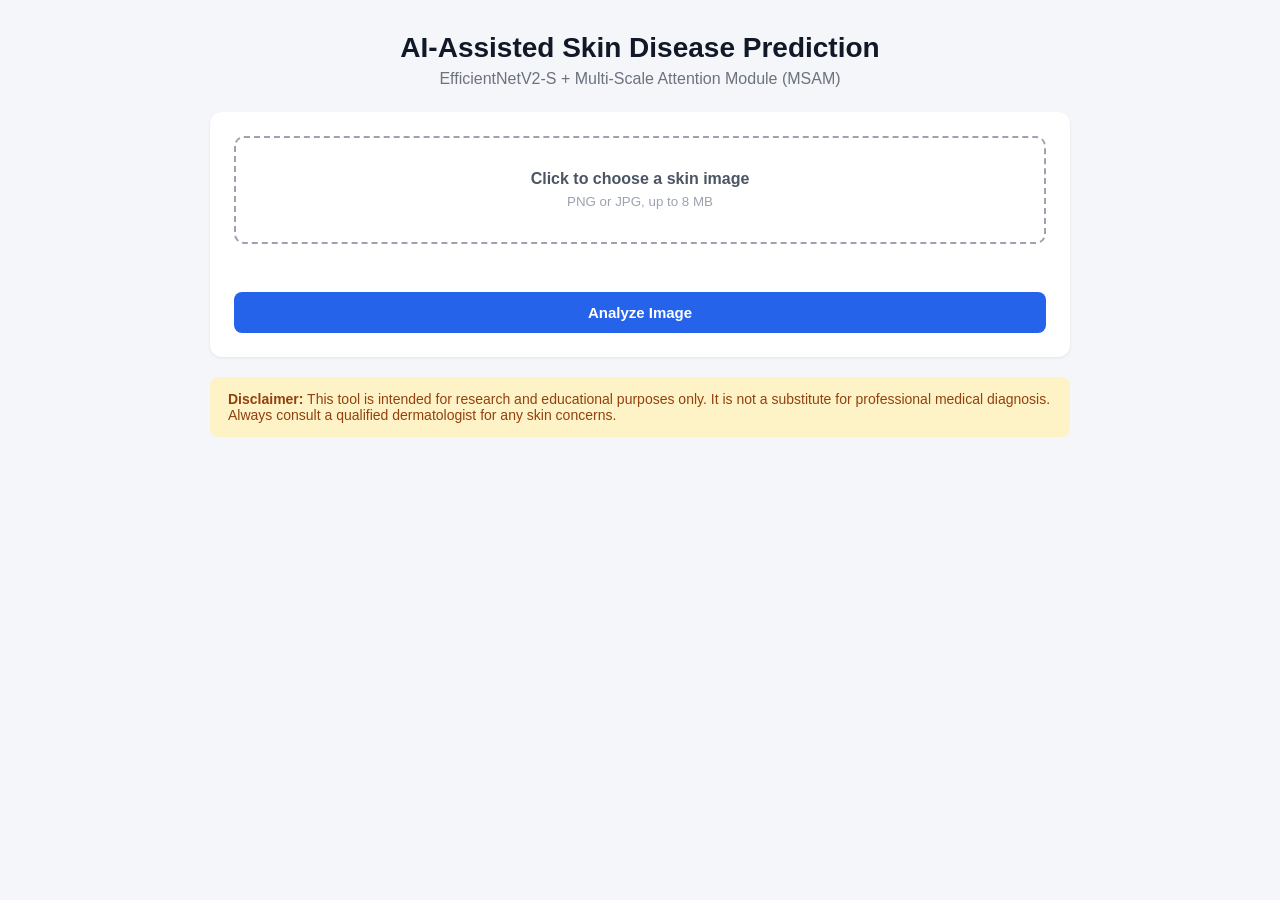
<file: frontend/index.html>
<!DOCTYPE html>
<html lang="en">
<head>
  <meta charset="UTF-8">
  <meta name="viewport" content="width=device-width, initial-scale=1.0">
  <title>AI-Assisted Skin Disease Prediction</title>
  <link rel="stylesheet" href="style.css">
</head>
<body>
  <div class="container">
    <header>
      <h1>AI-Assisted Skin Disease Prediction</h1>
      <p class="subtitle">EfficientNetV2-S + Multi-Scale Attention Module (MSAM)</p>
    </header>

    <div id="flash" class="flash" style="display:none;"></div>

    <!-- Upload card -->
    <div id="upload-card" class="card">
      <form id="upload-form">
        <label for="image" class="upload-label">
          <span>Click to choose a skin image</span>
          <small>PNG or JPG, up to 8 MB</small>
        </label>
        <input type="file" id="image" name="image" accept=".png,.jpg,.jpeg" required>
        <p id="filename" class="filename"></p>
        <button type="submit" class="btn" id="submit-btn">Analyze Image</button>
      </form>
    </div>

    <!-- Loading state -->
    <div id="loading" class="card" style="display:none;">
      <p>Analyzing image… this can take a few seconds on the first request while the model warms up.</p>
    </div>

    <!-- Result section (populated by JS) -->
    <div id="result-section" style="display:none;">
      <div class="result-grid">
        <div class="card">
          <h2>Uploaded Image</h2>
          <img id="preview-img" class="preview-img" alt="Uploaded skin image">
        </div>

        <div class="card">
          <h2>Top Predictions</h2>
          <ul id="prediction-list" class="prediction-list"></ul>
        </div>
      </div>

      <div class="card">
        <h2 id="top-prediction-heading">Predicted Condition</h2>
        <p class="confidence-tag" id="confidence-tag"></p>
        <div class="clinical-info" id="clinical-info"></div>
      </div>

      <div class="card">
        <h2>Grad-CAM Explainability</h2>
        <p>Visualizing which regions of the image influenced the prediction, before and after the MSAM attention block.</p>
        <div class="gradcam-grid">
          <div>
            <h3>Before MSAM</h3>
            <img id="gradcam-before" class="gradcam-img" alt="Grad-CAM before MSAM">
          </div>
          <div>
            <h3>After MSAM</h3>
            <img id="gradcam-after" class="gradcam-img" alt="Grad-CAM after MSAM">
          </div>
        </div>
      </div>

      <div class="disclaimer-box" id="disclaimer-box"></div>

      <button class="btn back-btn" id="reset-btn">Analyze Another Image</button>
    </div>

    <div class="disclaimer-box" id="static-disclaimer">
      <strong>Disclaimer:</strong> This tool is intended for research and educational
      purposes only. It is not a substitute for professional medical diagnosis.
      Always consult a qualified dermatologist for any skin concerns.
    </div>
  </div>

  <script src="script.js"></script>
</body>
</html>
</file>
<file: frontend/style.css>
* {
  box-sizing: border-box;
}

body {
  margin: 0;
  font-family: -apple-system, BlinkMacSystemFont, "Segoe UI", Roboto, Helvetica, Arial, sans-serif;
  background: #f4f6f9;
  color: #1f2937;
}

.container {
  max-width: 900px;
  margin: 0 auto;
  padding: 32px 20px 64px;
}

header {
  text-align: center;
  margin-bottom: 24px;
}

header h1 {
  margin: 0;
  font-size: 28px;
  color: #111827;
}

.subtitle {
  color: #6b7280;
  margin-top: 6px;
}

.card {
  background: #ffffff;
  border-radius: 12px;
  padding: 24px;
  margin-bottom: 20px;
  box-shadow: 0 1px 3px rgba(0, 0, 0, 0.08);
}

.card h2 {
  margin-top: 0;
  font-size: 18px;
  color: #111827;
}

.upload-label {
  display: block;
  border: 2px dashed #9ca3af;
  border-radius: 10px;
  padding: 32px;
  text-align: center;
  cursor: pointer;
  color: #4b5563;
  margin-bottom: 10px;
}

.upload-label span {
  display: block;
  font-weight: 600;
  margin-bottom: 4px;
}

.upload-label small {
  color: #9ca3af;
}

input[type="file"] {
  display: none;
}

.filename {
  text-align: center;
  color: #374151;
  min-height: 20px;
  font-size: 14px;
}

.btn {
  display: inline-block;
  background: #2563eb;
  color: #fff;
  border: none;
  padding: 12px 24px;
  border-radius: 8px;
  font-size: 15px;
  font-weight: 600;
  cursor: pointer;
  text-decoration: none;
  width: 100%;
  text-align: center;
}

.btn:hover {
  background: #1d4ed8;
}

.back-btn {
  width: auto;
  padding: 10px 20px;
  margin-top: 10px;
}

.flash {
  background: #fee2e2;
  color: #991b1b;
  border-radius: 8px;
  padding: 12px 16px;
  margin-bottom: 16px;
}

.disclaimer-box {
  background: #fef3c7;
  color: #92400e;
  border-radius: 8px;
  padding: 14px 18px;
  font-size: 14px;
  margin-top: 20px;
}

.result-grid {
  display: grid;
  grid-template-columns: 1fr 1fr;
  gap: 20px;
}

@media (max-width: 700px) {
  .result-grid {
    grid-template-columns: 1fr;
  }
}

.preview-img {
  width: 100%;
  border-radius: 8px;
  object-fit: cover;
}

.prediction-list {
  list-style: none;
  padding: 0;
  margin: 0;
}

.prediction-list li {
  margin-bottom: 14px;
}

.pred-row {
  display: flex;
  justify-content: space-between;
  font-size: 14px;
  margin-bottom: 4px;
}

.pred-label {
  color: #374151;
  font-weight: 500;
}

.pred-conf {
  color: #2563eb;
  font-weight: 700;
}

.bar-bg {
  background: #e5e7eb;
  border-radius: 6px;
  height: 8px;
  overflow: hidden;
}

.bar-fill {
  background: #2563eb;
  height: 100%;
  border-radius: 6px;
}

.confidence-tag {
  display: inline-block;
  background: #dbeafe;
  color: #1e40af;
  padding: 4px 12px;
  border-radius: 999px;
  font-size: 13px;
  font-weight: 600;
  margin-bottom: 16px;
}

.clinical-info h3 {
  margin-bottom: 4px;
  font-size: 14px;
  color: #111827;
}

.clinical-info p {
  margin-top: 0;
  margin-bottom: 14px;
  color: #4b5563;
  font-size: 14px;
  line-height: 1.5;
}

.gradcam-grid {
  display: grid;
  grid-template-columns: 1fr 1fr;
  gap: 16px;
  margin-top: 12px;
}

@media (max-width: 700px) {
  .gradcam-grid {
    grid-template-columns: 1fr;
  }
}

.gradcam-img {
  width: 100%;
  border-radius: 8px;
}
</file>
